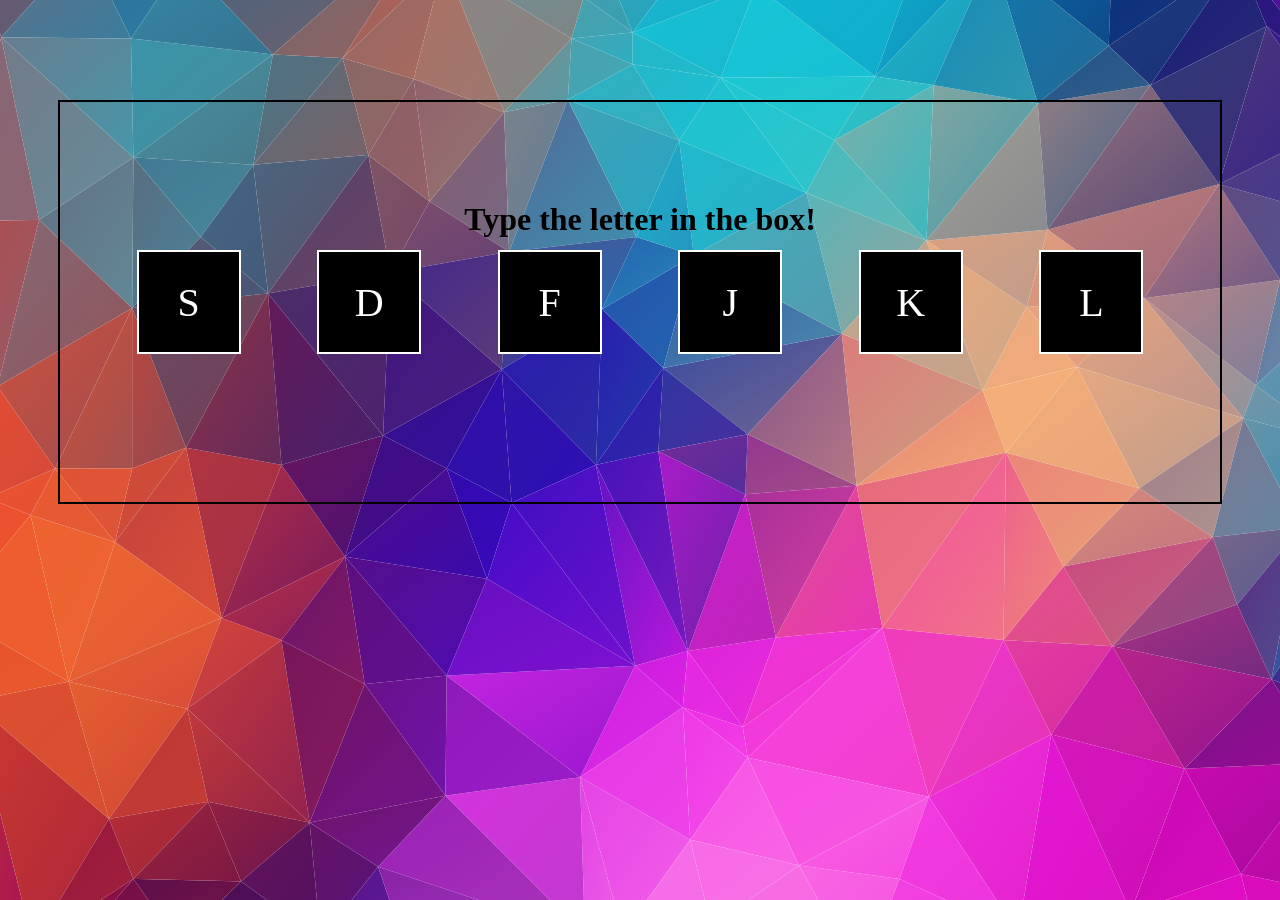
<file: Day 1 - JavaScript Drum Kit/index.html>
<!DOCTYPE html>
<html>
	<head>
		<title>Drum Kit</title>
		<link rel="stylesheet" href="style.css">
	</head>
	<body>
		<div id="container">
		<h1>Type the letter in the box!</h1>
			<div class="button">S</div>
			<div class="button">D</div>
			<div class="button">F</div>
			<div class="button">J</div>
			<div class="button">K</div>
			<div class="button">L</div>
		</div>
		<audio id="0">
			<source src="sounds/0.mp3" type="audio/mpeg">
		</audio>
		<audio id="1">
			<source src="sounds/1.wav" type="audio/wav">
		</audio>
		<audio id="2">
			<source src="sounds/2.mp3" type="audio/mpeg">
		</audio>
		<audio id="3">
			<source src="sounds/3.mp3" type="audio/mpeg">
		</audio>
		<audio id="4">
			<source src="sounds/4.mp3" type="audio/mpeg">
		</audio>
		<audio id="5">
			<source src="sounds/5.mp3" type="audio/mpeg">
		</audio>
		<audio id="6">
			<source src="sounds/6.mp3" type="audio/mpeg">
		</audio>
		<script src="main.js"></script>
	</body>
</html>
</file>
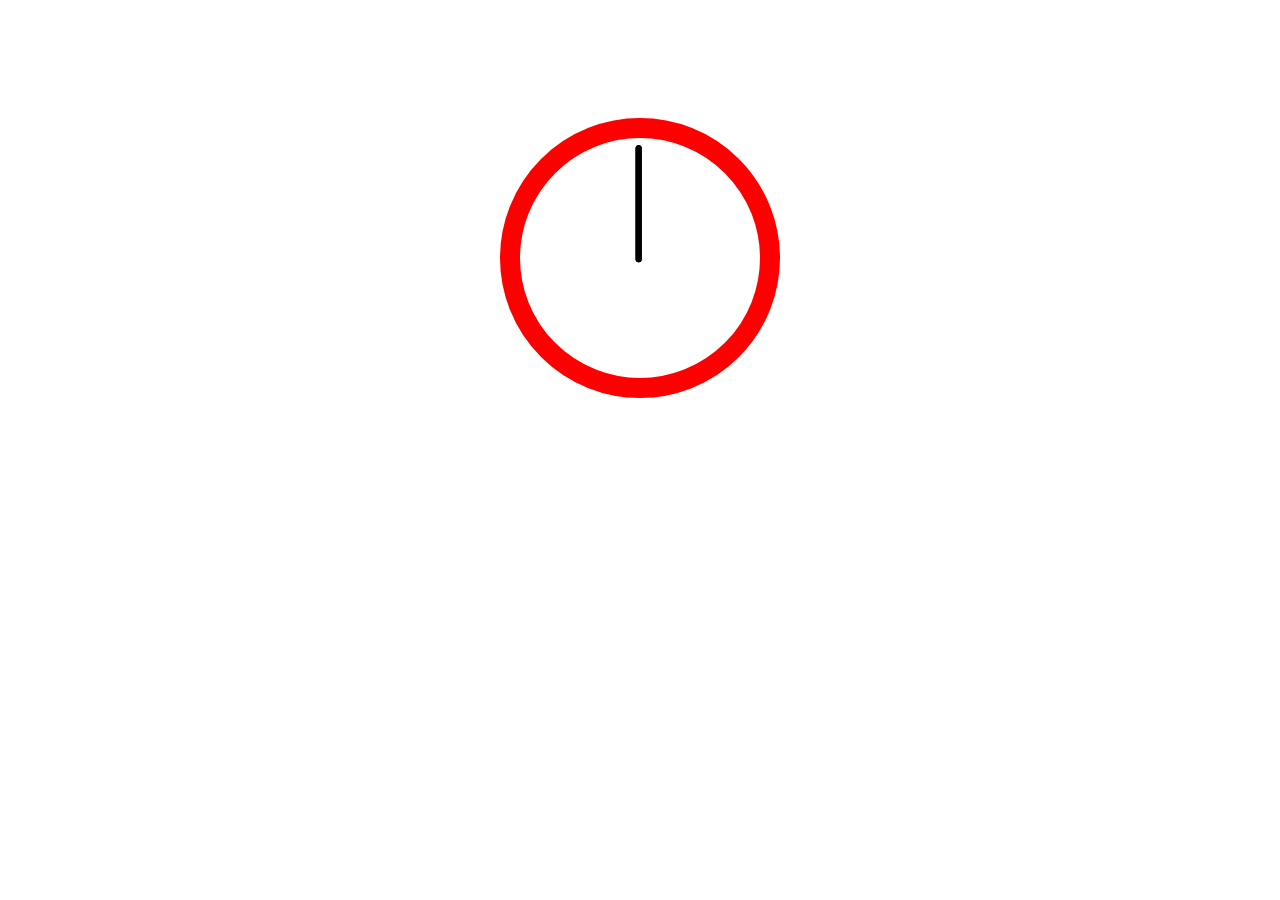
<file: Day 2 - CSS + JS Clock/index.html>
<!DOCTYPE html>
<html>
	<head>
		<title>CSS + JS Clock</title>
		<link rel="stylesheet" href="style.css">
	</head>
	
	<body>
			<div id="circle">
				<div id="hours" class="hand"></div>
				<div id="minutes" class="hand"></div>
				<div id="seconds" class="hand"></div>
		</div>
		
		<script src="main.js"></script>
	</body>
</html>
</file>
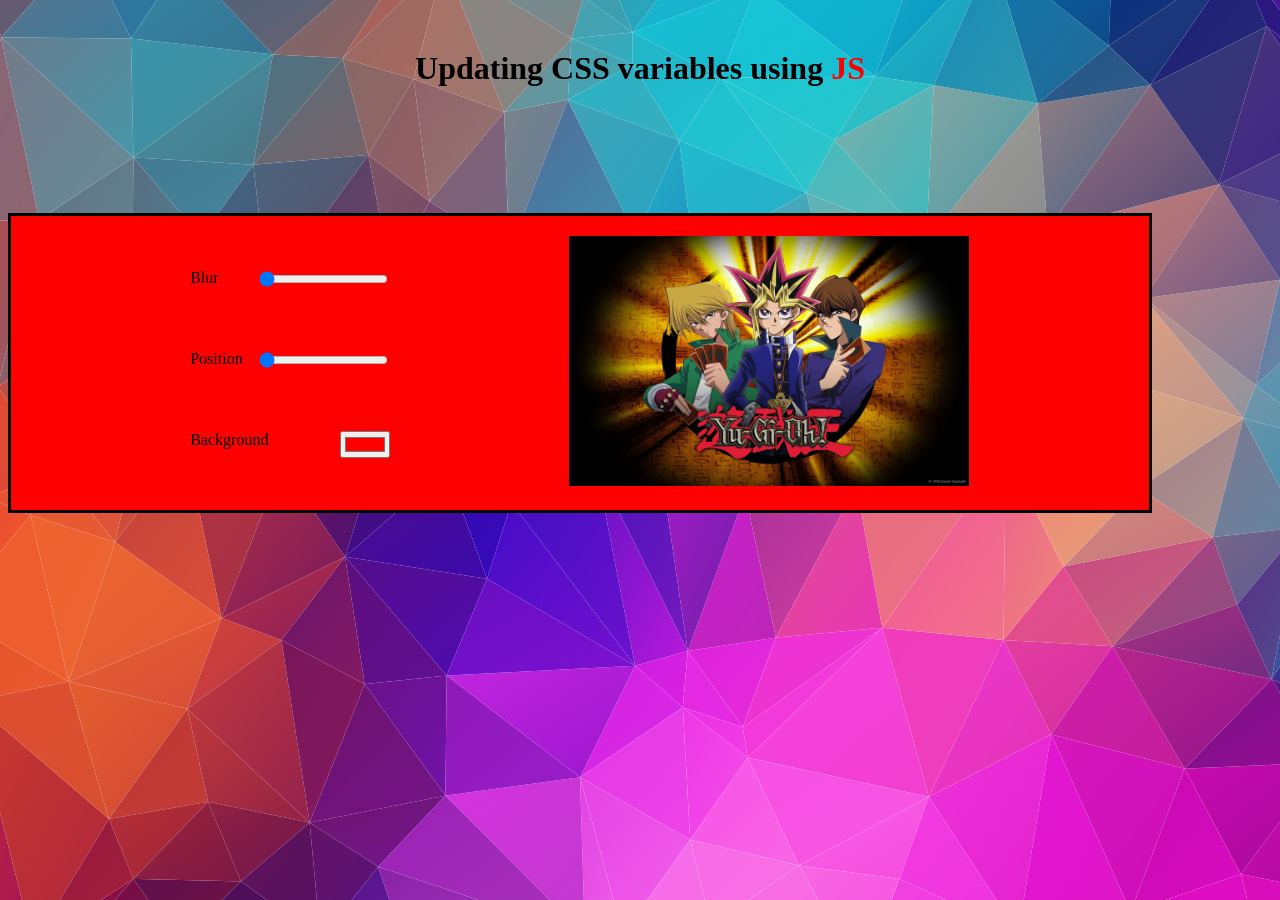
<file: Day 3 - Playing with CSS Variables and JS/index.html>
<!DOCTYPE html>
<html lang="en">
<head>
	<meta charset="UTF-8">
	<meta name="viewport" content="width=device-width, initial-scale=1.0">
	<title>Play with CSS Variables and JS</title>
	<link rel="stylesheet" href="style.css">
</head>
<body>
	<h1>Updating CSS variables using <span>JS</span></h1>
	<div class="frame">
		<div class="settings">

			<div class="container">
			<label for="blur">Blur  </label>
			<input id="blur" type="range" value="0">
			</div>

			<div class="container">
			<label for="position">Position</label>
			<input id="position" type="range" value="0">
			</div>

			<div class="container">
			<label for="background">Background</label>
			<input id="background" type="color" value="#ff0000">	
			</div>

		</div>

		<div class="image">
			<img src="yugi.jpg" alt="yugi">
		</div>

	</div>

	<script src="main.js"></script>
</body>
</html>
</file>
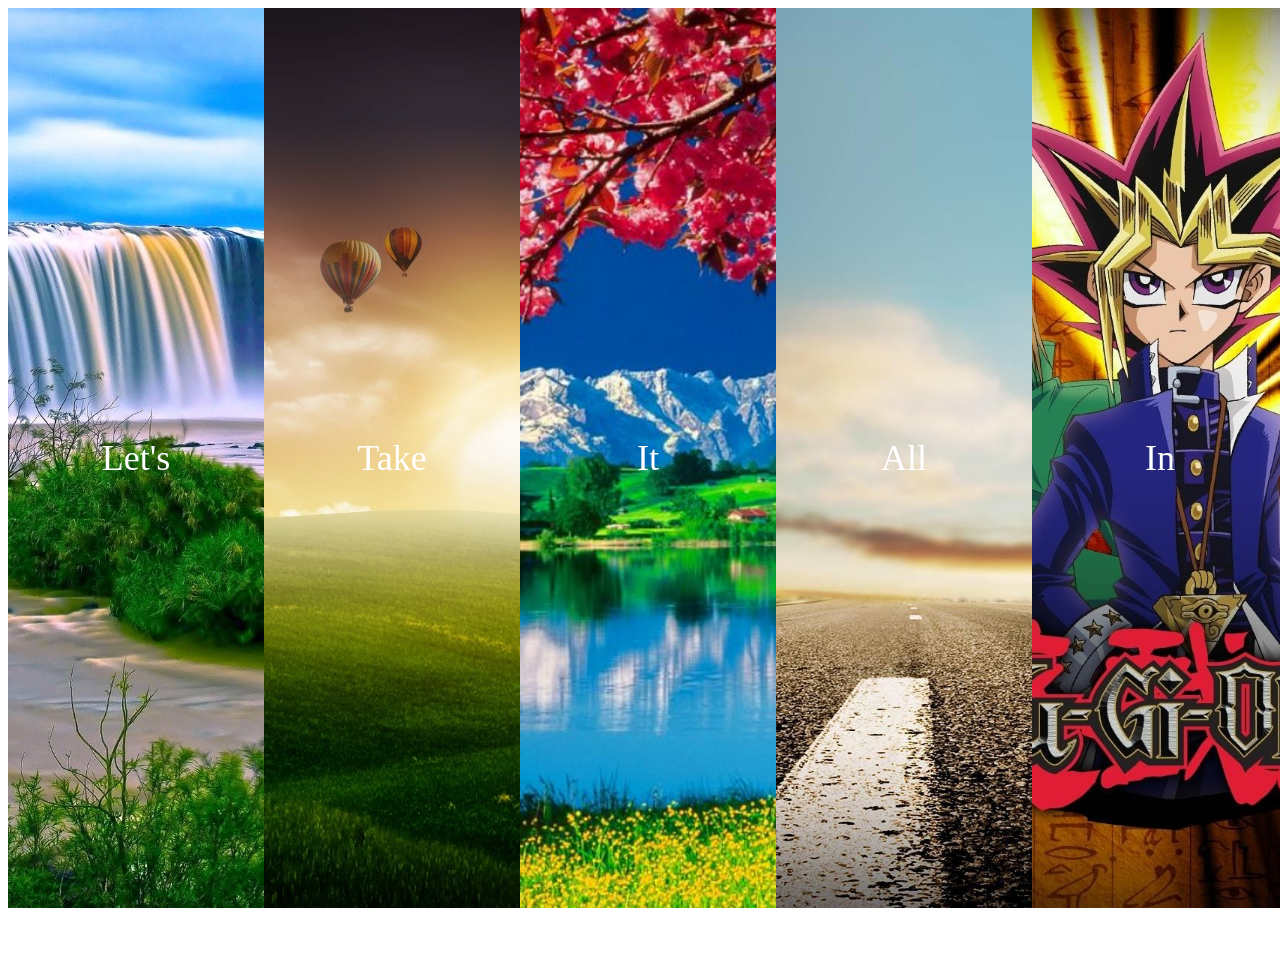
<file: Day 4 - Flex Panels Image Gallery/index.html>
<!DOCTYPE html>
<html lang="en">
<head>
	<meta charset="UTF-8">
	<meta name="viewport" content="width=device-width, initial-scale=1.0">
	<link rel="stylesheet" href="style.css">
	<title>Flex Panels Image Gallery</title>
</head>
<body>
	<div class="panels">
		<div class="panel panel1">
			<p class="up">Hey</p>
			<p class="middle">Let's</p>
			<p class="down">Go</p>
		</div>	
		<div class="panel panel2">
			<p class="up">Give</p>
			<p class="middle">Take</p>
			<p class="down">Recieve</p>
		</div>
		<div class="panel panel3">
			<p class="up">Experience</p>
			<p class="middle">It</p>
			<p class="down">Today</p>
		</div>
		<div class="panel panel4">
			<p class="up">Give</p>
			<p class="middle">All</p>
			<p class="down">You can</p>
		</div>
		<div class="panel panel5">
			<p class="up">Life</p>
			<p class="middle">In</p>
			<p class="down">Motion</p>
		</div>
	</div>
	<script src="main.js"></script>
</body>
</html>
</file>
<file: Day 1 - JavaScript Drum Kit/style.css>
body {
	background-image: url('images/background.png');
	text-align: center;
}

h1 {
	position: absolute;
	top: 20%;
}

#container {
	border: 2px solid black;
	margin: 100px 50px 0 50px;
	display: flex;
	justify-content: space-evenly;
	align-items: center;
	height: 400px;
}

.button {
	border: 2px solid white;
	width: 100px;
	height : 100px;
	display: flex;
	justify-content: center;
	align-items: center;
	font-size: 2.5em;
	color: white;
	background: black;
}

.button:hover {
	border-color: red;
}

.playing {
	font-size: 3em;
	border-color: red;
}
</file>
<file: Day 2 - CSS + JS Clock/style.css>
div {
	border: 2px solid black;
}

body {
	height: 500px;
	display: flex;
	justify-content: center;
	align-items: center;
}

#circle {
	height: 200px;
	width: 200px;
	border: 20px solid red;
	padding: 20px;
	border-radius: 50%;
	position: relative;
}

.hand {
	height: 2px;
	width: 47%;
	margin: 0px;
	border-radius: 20px;
	background: black;
	position: absolute;
	top: 50%;
	right: 50%;
	transform-origin: 99%;
	transform: rotate(90deg);
}

#seconds {
	transition: all 1s;
}
</file>
<file: Day 3 - Playing with CSS Variables and JS/style.css>
:root {
	--blur:  5;
	--position: 0;
	--background: red;
}

body {
	background-image: url('background.png');
}

h1 {
	margin-top: 50px;
	text-align: center;
}

span {
	color: var(--background);
}

.frame {
	height: 100%;
	width: 90%;
	margin-top: 10%;
	padding: 20px 0;
	border: 3px solid black;
	display: flex;
	justify-content: space-evenly;
	align-items: center;
	background-color: var(--background);
}

.settings {
	height: 250px;
	width: 200px;
	display: flex;
	flex-direction: column;
	justify-content: space-around;
}

.container {
	display: flex;
	justify-content: space-between;
}

input {
	z-index: 0;
}



img {
	width:  400px;
	position: relative;
	background-color: white;
	left: calc(var(--position) * 1px);
	top: calc(var(--position) * 1px);
	transition-duration: all 0.5;
	z-index: 2;
	filter: blur(calc(var(--blur) * 0.05px));
}
</file>
<file: Day 4 - Flex Panels Image Gallery/style.css>
body {
	overflow: hidden;
}
.panels{
	width: 100vw;
	height: 100vh;
	display: flex;
}
.panel {
	width: 20%;
	display: flex;
	flex-direction: column;
	flex:  1;
	justify-content: space-around;
	align-items: center;
	font-size: 18px;
	color: white;
	transition: all 1s;
}

.middle {
	font-size: 2em;
}

.panel p {
	width: 100%;
	display: flex;
	justify-content: center;
	align-items: center;
}

.panel p:first-child {
	transform: translateY(-200px);
	transition: all 1s;
}

.panel.active p:first-child {
	transform: translateY(0);
	transition: all 1s;
}

.panel p:last-child {
	transform: translateY(200px);
	transition: all 1s;
}

.panel.active p:last-child {
	transform: translateY(0);
	transition: all 1s;
}

.open {
	flex: 5;
	font-size: 40px;
}

.panel1{
	background: url("images/1.jpg");
	background-size: cover;
	background-position: center;
}
.panel2{
	background: url("images/2.jpg");
	background-size: cover;
	background-position: center;
}
.panel3{
	background: url("images/3.jpg");
	background-size: cover;
	background-position: center;
}
.panel4{
	background: url("images/4.jpg");
	background-size: cover;
	background-position: center;
}
.panel5{
	background: url("images/5.jpg");
	background-size: cover;
	background-position: center;
}


@keyframes grow {
	10% {
		width: 15%;
	}
	30% {
		width:  50%;
		transform: scale(1.5);
	}
}
</file>
